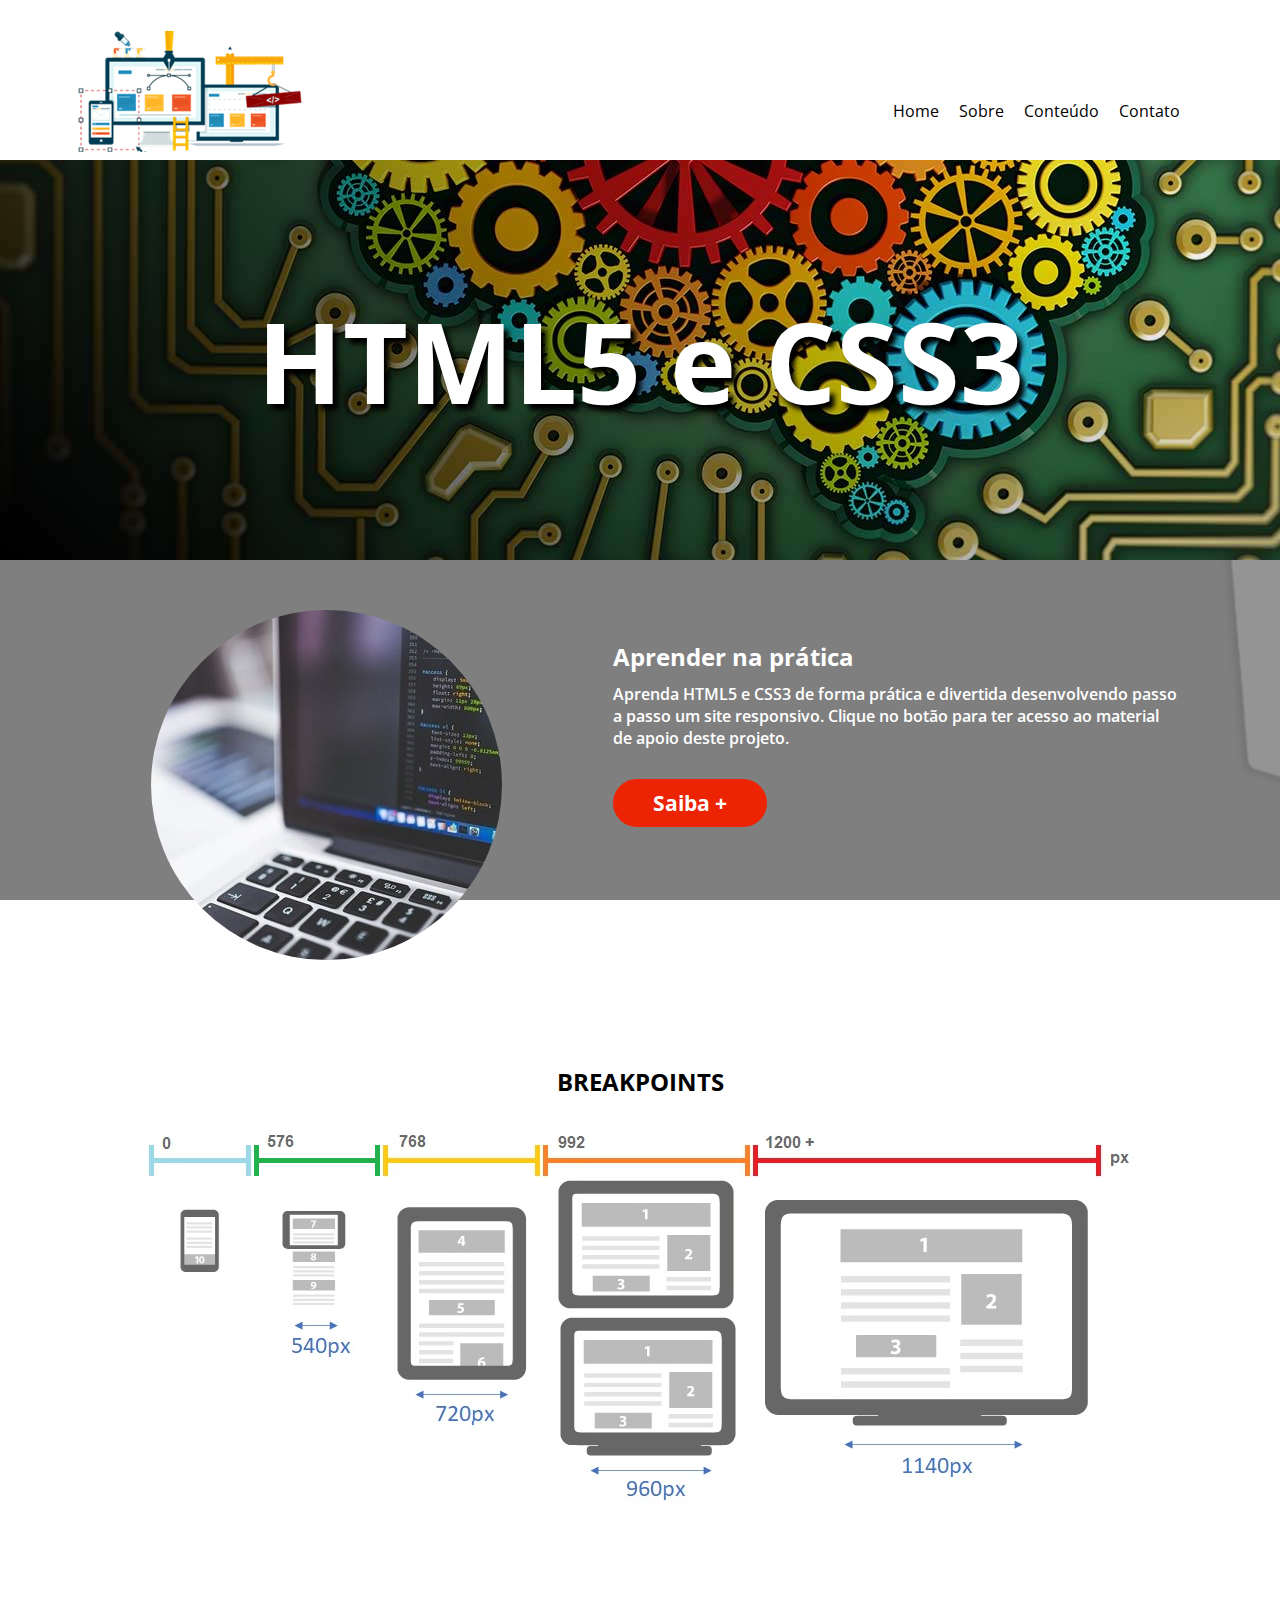
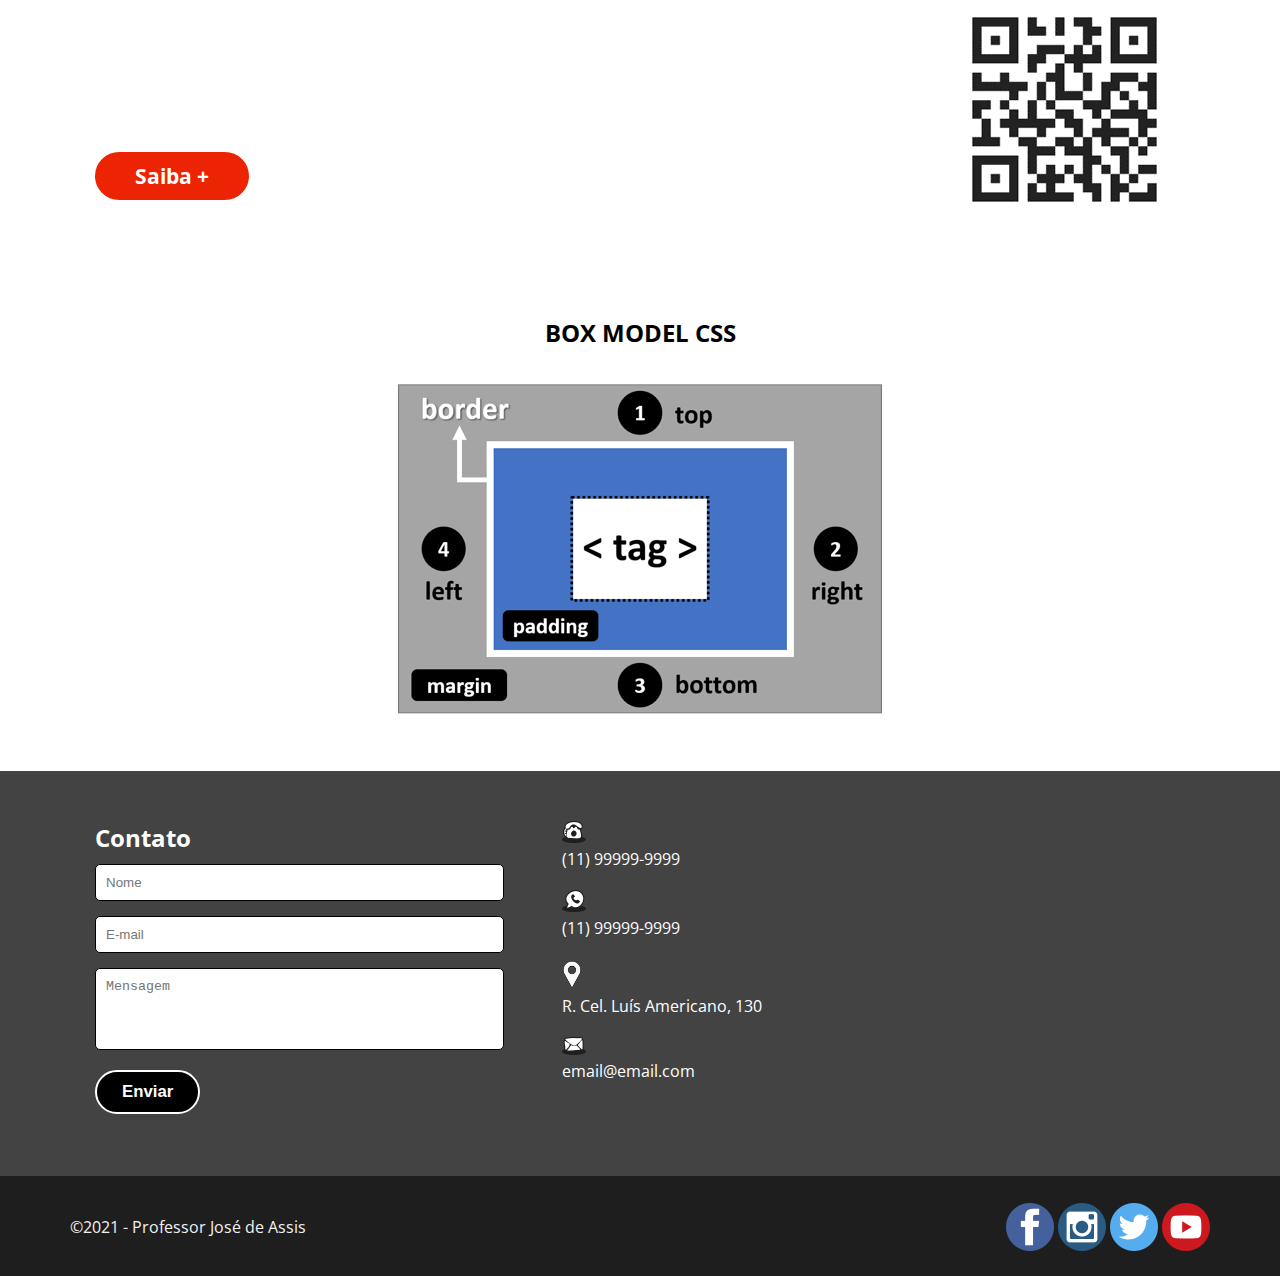
<file: index.html>
<!DOCTYPE html>
<html lang="pt-br">

<head>
    <meta charset="UTF-8">
    <!-- a linha abaixo adapta o site aos diversos dispositivos -->
    <meta name="viewport" content="width=device-width, initial-scale=1.0">
    <!-- Compatibilizar com o internet explorer -->
    <meta http-equiv="X-UA-Compatible" content="ie=edge">
    <!-- Inserir um ícone favorito -->
    <link rel="icon" href="imagens/favicon.png">
    <!-- A linha abaixo faz a ligação com a folha de estilo-->
    <link rel="stylesheet" href="style.css">
    <title>HTML5 e CSS3</title>
</head>

<body>
    <!-- Cabeçalho -->
    <header>
        <!-- Layout -->
        <div class="Layout">
            <!-- Logotipo -->
            <div id="logo">
                <img src="imagens/logo.png" alt="logotipo">
            </div>
            <!-- Menu -->
            <nav>
                <ul>
                    <li><a href="">Home</a></li>
                    <li><a href="">Sobre</a></li>
                    <li><a href="">Conteúdo</a></li>
                    <li><a href="">Contato</a></li>
                </ul>
            </nav>
        </div>
    </header>
    <!-- Banner -->
    <main>
        <div class="Layout">
            <h1>HTML5 e CSS3</h1>
        </div>
    </main>
    <!-- sobre -->
    <section id="sobre">
        <div class="Layout Flex">
            <!-- Imagem de destaque -->
            <div id="destaque">
                <img src="imagens/computador.jpg" alt="computador">
            </div>
            <!-- texto de destaque -->
            <div id="textoDestaque">
                <h2>Aprender na prática</h2>
                <p>Aprenda HTML5 e CSS3 de forma prática e divertida desenvolvendo passo a passo um site responsivo. Clique no botão para ter acesso ao material de apoio deste projeto.</p>
                <a href="http://" target="_blank">Saiba +</a>            
            </div>
        </div>
    </section>
    <!-- Conteúdo -->
    <section id="break">
        <div class="Layout">
            <h2>BREAKPOINTS</h2>
            <img src="imagens/quebra.png" alt="Pontos de quebra">
        </div>
    </section>
    <!-- Conteúdo -->
    <section id="wireframe">
        <div class="Layout Flex">
            <!-- Texto do conteúdo -->
            <div id="textoWireframe">
                <h2>Wireframe</h2>
                <p>Wireframe é uma representação visual da estrutura básica de uma página. Ele deve ser feito da maneira
                    mais simples possível, mostrando apenas o essencial, como uma espécie de rascunho, sem cores ou imagens. Clique no botão ou escaneie o QR Code para obter o wireframe desta página.</p>
                <a href="wireframe.pdf" target="_blank">Saiba +</a>
            </div>
            <!-- Imagem do conteúdo -->
            <div id="imagemWireframe">
                <img src="imagens/qrcode.png" alt="qrcode">
            </div>
        </div>
    </section>
    <!-- Conteúdo -->
    <section id="box">
        <div class="Layout">
            <h2>BOX MODEL CSS</h2>
            <img src="imagens/boxmodel.png" alt="box model css">
        </div>
    </section>
    <!-- Contato -->
    <section id="contato">
        <div class="Layout Flex">            
            <!-- Formulário de contato -->
            <div id="formulario">
                <h2>Contato</h2>
                <form action="formulario.php">
                    <input type="text" name="nome" placeholder="Nome">
                    <input type="text" name="fone" placeholder="E-mail">
                    <textarea name="mensagem" placeholder="Mensagem"></textarea>
                    <input type="submit" value="Enviar">
                </form>
            </div>
            <!-- Telefones de contato -->
            <div id="fone">
                <img src="imagens/fone.png" alt="telefone">
                <p>(11) 99999-9999</p>
                <img src="imagens/whatsapp.png" alt="whatsapp">
                <p>(11) 99999-9999</p>
                <img src="imagens/endereco.png" alt="Endereço">
                <p>R. Cel. Luís Americano, 130</p>
                <img src="imagens/email.png" alt="email">
                <p>email@email.com</p>
            </div>
            <!-- Google Maps -->
            <div id="mapa">
                <iframe src="https://www.google.com/maps/embed?pb=!1m18!1m12!1m3!1d3657.7660025901655!2d-46.57715888538445!3d-23.540917166721904!2m3!1f0!2f0!3f0!3m2!1i1024!2i768!4f13.1!3m3!1m2!1s0x94ce5ec26cfdcfed%3A0x49e7eb66fd4f1f2!2sSenac%20Tatuap%C3%A9!5e0!3m2!1spt-BR!2sbr!4v1619179114506!5m2!1spt-BR!2sbr" width="400" height="300" style="border:0;" allowfullscreen="" loading="lazy"></iframe>
            </div>
        </div>
    </section>
    <!-- Rodapé -->
    <footer>
        <div class="Layout">
            <!-- Copyright -->
            <div id="copyright">
                <p>©2021 - Professor José de Assis</p>
            </div>
            <!-- Redes sociais -->
            <div id="social">
                <a href="https://www.facebook.com/" target="_blank"><img src="imagens/face.png" alt="facebook"></a>
                <a href="https://www.instagram.com/" target="_blank"><img src="imagens/instagram.png" alt="instagram"></a>
                <a href="https://www.twitter.com/" target="_blank"><img src="imagens/twitter.png" alt="twitter"></a>
                <a href="https://www.youtube.com/" target="_blank"><img src="imagens/youtube.png" alt="youtube"></a>
            </div>
        </div>
    </footer>
</body>

</html>
</file>
<file: style.css>
/**
 * Folha de estilo do site HTMl5 e CSS3
 * @author Professor José de Assis
 */

/********************* Importação *******************/
@import url('https://fonts.googleapis.com/css2?family=Open+Sans:wght@400;600;700&display=swap');

/******************** Padronização ******************/
* {
    padding: 0;
    margin: 0;       
}

body {
    font-family: 'Open Sans', sans-serif;
    font-size: 1em; /* padronização do tamanho da fonte aos diversos dispositivos */
}

/* O bloco de código abaixo adapta automaticamente o tamanho das imagens a tela */
img {
    max-width: 100%;
    height: auto;
}

/* O bloco abaixo centraliza as camadas do site */
.Layout {
    /* background-color: #ffff00; */
    margin: 0 auto;
    max-width: 1140px;     
}

/* O bloco abaixo é usado para criar colunas flexiveis*/
.Flex {
    display: flex;
    flex-wrap: wrap;  /*agrupar automaticamente*/
}


/******************** Cabeçalho **********************/
header {
    height: 160px;
}

#logo {
    float: left;
}

#logo img {
    margin-top: 30px;   
}

nav {
    float: right;
    margin: 100px 30px 0px 0px;
}

nav ul {
    list-style: none;
}

nav ul li {
    float: left;
    padding-left: 20px;
}

nav ul li a {
    text-decoration: none;
    color: #000000;
}

nav ul li a:hover {
    color: #ed2404;
}

/******************* Banner *******************/
main {
    background: url(imagens/banner.jpg);
    height: 400px; /*altura do banner*/
    background-size: cover; /*ajusta a imagem ao tamanho da tela */
    /*técnica usada para centralizar o conteúdor*/
    display: flex;
    flex-direction: column; 
    justify-content: center;
    text-align: center;
}

main h1 {
    color: #ffffff;    
    font-size: 7em;
    /* criar uma sombra no texto */
    text-shadow: #000000 0.05em 0.05em 0.05em;
}

/************* Conteúdo (Sobre) **************/
#sobre {
    /*background-color: #ff0000;*/
    padding: 50px 0px 50px 0px;
    background: url(imagens/fundo.png);
    background-size: cover;
    background-attachment: fixed;
}

#destaque {
    /*background-color: #ffff00;*/
    flex: 45%;
    text-align: center;   
}

#destaque img {
    border-radius: 50%;
}

#textoDestaque {
    /*background-color: #00ffff;*/
    flex: 55%;
    color: #ffffff;   
}

#textoDestaque h2 {
    margin: 30px 0px 0px 30px;
}

#textoDestaque p {
    margin: 10px 30px 0px 30px;
    font-weight: 600;
    margin-bottom: 40px;   
}

#textoDestaque a {
    text-decoration: none;
    font-size: 1.3em;
    font-weight: 700;
    background-color: #ed2404;
    color: #ffffff;
    padding: 10px 40px 10px 40px;
    border-radius: 25px;
    margin-left: 30px;
}

/************* Conteúdo (Breakpoint) **************/
#break {    
    padding: 50px 0px 50px 0px;
    text-align: center;
}

#break h2 {
    margin-bottom: 30px;
}


/************* Conteúdo (Wireframe) **************/
#wireframe {
    /*background-color: #ff0000;*/
    padding: 50px 0px 50px 50px;
    background: url(imagens/fundo.png);
    background-size: cover;
    background-attachment: fixed;
}

#textoWireframe {
    flex: 70%;    
}

#textoWireframe h2 {
    margin-bottom: 15px;
    color: #ffffff;
}

#textoWireframe p {
    color: #ffffff;
    margin-bottom: 40px;
    font-weight: 600;
}

#textoWireframe a {
    text-decoration: none;
    font-size: 1.3em;
    font-weight: 700;
    background-color: #ed2404;
    color: #ffffff;
    padding: 10px 40px 10px 40px;
    border-radius: 25px;  
}

#imagemWireframe {
    text-align: center;
    flex: 30%;
}

/************* Conteúdo (Box) **************/
#box {    
    padding: 50px 0px 50px 0px;
    text-align: center;
}

#box h2 {
    margin-bottom: 30px;
}

/************* Contato **************/
#contato {
    padding: 50px 0px 50px 50px;
    background-color: #434343;    
}

#formulario {   
    flex: 30%;    
}

#formulario h2 {
    margin-bottom: 10px;
    color: #ffffff;
}

#formulario input[type=text]{
    width: 100%;
    border: 1px solid #000000;
    padding: 10px;
    margin-bottom: 15px;
    border-radius: 5px; /*arredondar os cantos*/
}

#formulario textarea {
    width: 100%;
    border: 1px solid #000000;
    border-radius: 5px;
    margin-bottom: 15px;
    padding: 10px 10px 40px 10px;
    resize: none;
}

#formulario input[type=submit]{
    font-size: 1.05em;
    font-weight: 700;
    background-color: #000000;
    color: #ffffff;
    border-radius: 25px;
    padding: 10px 25px 10px 25px;
    border: 2px solid #ffffff;
    cursor: pointer;
}

#fone {    
    flex: 20%;
    padding-left: 80px;
}

#fone p {
    margin-bottom: 20px;
    color: #ffffff;    
}

#mapa {
    
    flex: 30%;
}

/************* Rodapé **************/
footer {
    background-color: #1e1e1e;
    height: 100px;
}

#copyright {
    float: left;
}

#copyright p {
    color: #f1f1f1;
    margin-top: 40px;
}

#social {
    float: right;
    margin-top: 27px;
}
</file>
